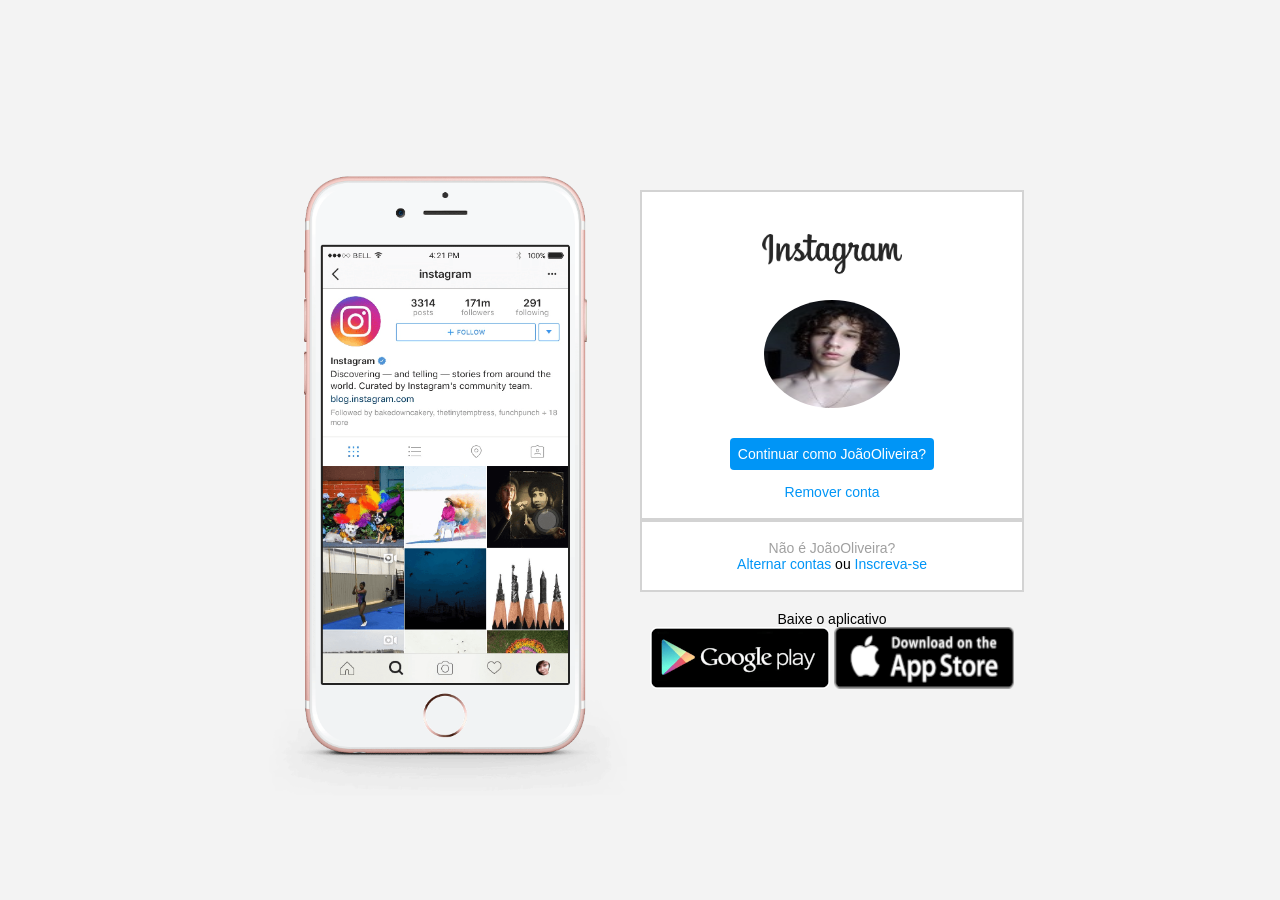
<file: index.html>
<!DOCTYPE html>
<html lang="pt-br">

<head>
    <meta charset="UTF-8">
    <meta http-equiv="X-UA-Compatible" content="IE=edge">
    <meta name="viewport" content="width=device-width, initial-scale=1.0">
    <link rel="stylesheet" href="style.css">
    <title>Instagram</title>
</head>

<body>
    <div class="instagram-wrapper">

        <div class="instagram-celular">
            <img src="img/celular.png" alt="Imagem da página do Instagram no celular">
        </div>

        <div class="instagram-login">

            <div class="group">
                <img src="img/Logo-Insta.png" class="logo" alt="Logo escrito Instagram">
                <div>
                    <img src="img/Foto.jpeg" class="foto" alt="Foto do Perfil">
                </div>
                <a href="" class="logar">Continuar como JoãoOliveira?</a>
                <a href="" class="remover">Remover conta</a>
            </div>

            <div class="group">
                <p class="sem-conta">Não é JoãoOliveira?</p>
                <p class="notaccount">
                    <span class="link-blue">Alternar contas</span>
                    ou
                    <span class="link-blue">Inscreva-se</span>
                </p>

            </div>

            <div class="get-the-app">
                <p class="get-app">Baixe o aplicativo</p>
                <div class="downlaod">
                    <img src="img/Android-180.png" alt="Botão da playstore">
                    <img src="img/Apple-180.png" alt="Botão da applestore">
                </div>
            </div>

        </div>

    </div>
</body>

</html>
</file>
<file: style.css>
*{
padding: 0;
margin: 0;
box-sizing:border-box;
text-decoration: none;
font-family: sans-serif;
font-size: 14px;
}

body {
width: 100%;
min-height: 100vh;
background-color: rgb(243, 243, 243);
margin: 0;
padding: 0;
display: flex;
justify-content: center;
}

.instagram-wrapper {
display: flex;
align-items: center;
justify-content: start;
width: 60%;
height: 100vh;
}

.instagram-celular {
display: flex;
align-items: center;
justify-content: center;
width: 50%;
}

.instagram-celular img {
height: 50rem;
}

.instagram-login {
display: flex;
align-items: center;
justify-content: space-around;
flex-direction: column;
width: 50%;
min-height: 36rem;
}

.group {
display: flex;
justify-content: space-between;
align-items: center;
flex-direction: column;
background-color: white;
width: 100%;
padding: 1.3rem 0;
border: 2px solid lightgray;
}

.group img{
width: 10rem;
}

.group:nth-child(1) {
min-height: 19rem;
}

.foto {
    border-radius: 50%;
    height: 8rem;
    align-items: center;
    display: flex;
    justify-content: center;
    overflow: hidden;
    padding: 2px;
}

.logar {
background-color: #0095f6;
color: white;
padding: 8px;
border-radius: 4px;
margin-top: 2rem;
}

.remover {
color: #0095f6;
margin-top: 1rem;
}

.sem-conta {
color: rgb(160, 160, 160);
}

.link-blue {
color: #0095f6;
}

.get-the-app {
display: flex;
flex-direction: column;
align-items: center;
justify-content: center;
width: 100%;
padding: 1.3rem 0;
}

.download {
display: flex;
width: 100%;
justify-content: space-evenly;
align-items: center;
padding: 2rem;
}


@media (max-width: 1220px) {
.instagram-wrapper {
    width: 90%;
    }
}

@media (max-width: 820px) {
body {
background-color: white;
}
.instagram-wrapper {
width: 90%;
}
.instagram-celular {
display: none;
    }
.group {
border: 1px solid transparent
}
.instagram-login {
width: 100%;
}
}
</file>
<file: Recriando a interface do Instagram/index.css>
*{
padding: 0;
margin: 0;
box-sizing:border-box;
text-decoration: none;
font-family: sans-serif;
font-size: 14px;
}

body {
width: 100%;
min-height: 100vh;
background-color: rgb(243, 243, 243);
margin: 0;
padding: 0;
display: flex;
justify-content: center;
}

.instagram-wrapper {
display: flex;
align-items: center;
justify-content: start;
width: 60%;
height: 100vh;
}

.instagram-celular {
display: flex;
align-items: center;
justify-content: center;
width: 50%;
}

.instagram-celular img {
height: 50rem;
}

.instagram-login {
display: flex;
align-items: center;
justify-content: space-around;
flex-direction: column;
width: 50%;
min-height: 36rem;
}

.group {
display: flex;
justify-content: space-between;
align-items: center;
flex-direction: column;
background-color: white;
width: 100%;
padding: 1.3rem 0;
border: 2px solid lightgray;
}

.group img{
width: 10rem;
}

.group:nth-child(1) {
min-height: 19rem;
}

.foto {
    border-radius: 50%;
    height: 8rem;
    align-items: center;
    display: flex;
    justify-content: center;
    overflow: hidden;
    padding: 2px;
}

.logar {
background-color: #0095f6;
color: white;
padding: 8px;
border-radius: 4px;
margin-top: 2rem;
}

.remover {
color: #0095f6;
margin-top: 1rem;
}

.sem-conta {
color: rgb(160, 160, 160);
}

.link-blue {
color: #0095f6;
}

.get-the-app {
display: flex;
flex-direction: column;
align-items: center;
justify-content: center;
width: 100%;
padding: 1.3rem 0;
}

.download {
display: flex;
width: 100%;
justify-content: space-evenly;
align-items: center;
padding: 2rem;
}


@media (max-width: 1220px) {
.instagram-wrapper {
    width: 90%;
    }
}

@media (max-width: 820px) {
body {
background-color: white;
}
.instagram-wrapper {
width: 90%;
}
.instagram-celular {
display: none;
    }
.group {
border: 1px solid transparent
}
.instagram-login {
width: 100%;
}
}
</file>
